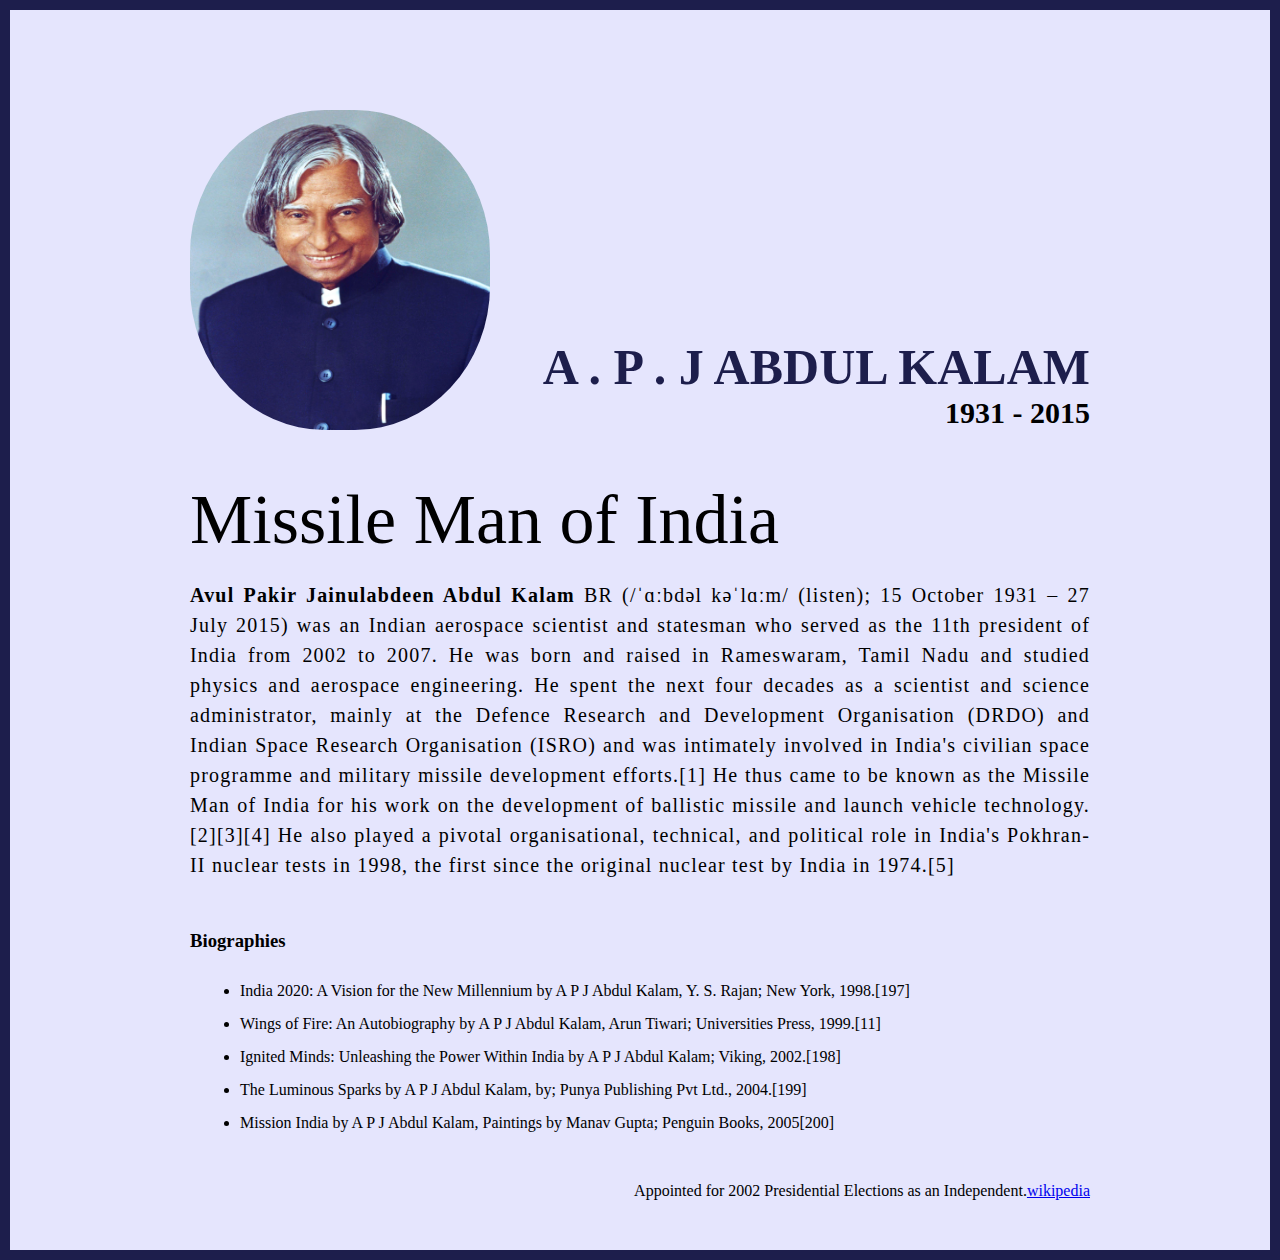
<file: Project 1/index.html>
<!DOCTYPE html>
<html lang="en">

<head>
    <meta charset="UTF-8">
    <meta name="viewport" content="width=device-width, initial-scale=1.0">
    <title>The Tribute Website | A.P.J Abdul Kalam</title>
    <link rel="stylesheet" href="style.css">
</head>

<body>
    <div class="container">
        <div class="content">
            <section class="top_section">
                <div class="image_container">
                    <img src="../Project 1/images/APJ.jpg" alt="APJ">
                </div>
                <div>
                    <h1>A . P . J Abdul Kalam</h1>
                    <h4>1931 - 2015</h4>
                </div>
            </section>
            <section class="about_section">
                <h2>Missile Man of India</h2>
                <p><B>Avul Pakir Jainulabdeen Abdul Kalam </B>BR (/ˈɑːbdəl kəˈlɑːm/ (listen); 15 October 1931 – 27 July
                    2015)
                    was an Indian aerospace scientist and statesman who served as the 11th president of India from 2002
                    to 2007. He was born and raised in Rameswaram, Tamil Nadu and studied physics and aerospace
                    engineering. He spent the next four decades as a scientist and science administrator, mainly at the
                    Defence Research and Development Organisation (DRDO) and Indian Space Research Organisation (ISRO)
                    and was intimately involved in India's civilian space programme and military missile development
                    efforts.[1] He thus came to be known as the Missile Man of India for his work on the development of
                    ballistic missile and launch vehicle technology.[2][3][4] He also played a pivotal organisational,
                    technical, and political role in India's Pokhran-II nuclear tests in 1998, the first since the
                    original nuclear test by India in 1974.[5]</p>
            </section>
            <section class="biography_section">
                <h3>Biographies</h3>
                <ul>
                    <li>India 2020: A Vision for the New Millennium by A P J Abdul Kalam, Y. S. Rajan; New York,
                        1998.[197]</li>
                    <li>Wings of Fire: An Autobiography by A P J Abdul Kalam, Arun Tiwari; Universities Press, 1999.[11]
                    </li>
                    <li>Ignited Minds: Unleashing the Power Within India by A P J Abdul Kalam; Viking, 2002.[198]</li>
                    <li>The Luminous Sparks by A P J Abdul Kalam, by; Punya Publishing Pvt Ltd., 2004.[199]</li>
                    <li>Mission India by A P J Abdul Kalam, Paintings by Manav Gupta; Penguin Books, 2005[200]</li>
                </ul>
            </section>
            <footer> <p>Appointed for 2002 Presidential Elections as an Independent.<a href="https://en.wikipedia.org/wiki/A._P._J._Abdul_Kalam">wikipedia</a></p></footer>
        </div>
    </div>
</body>

</html>
</file>
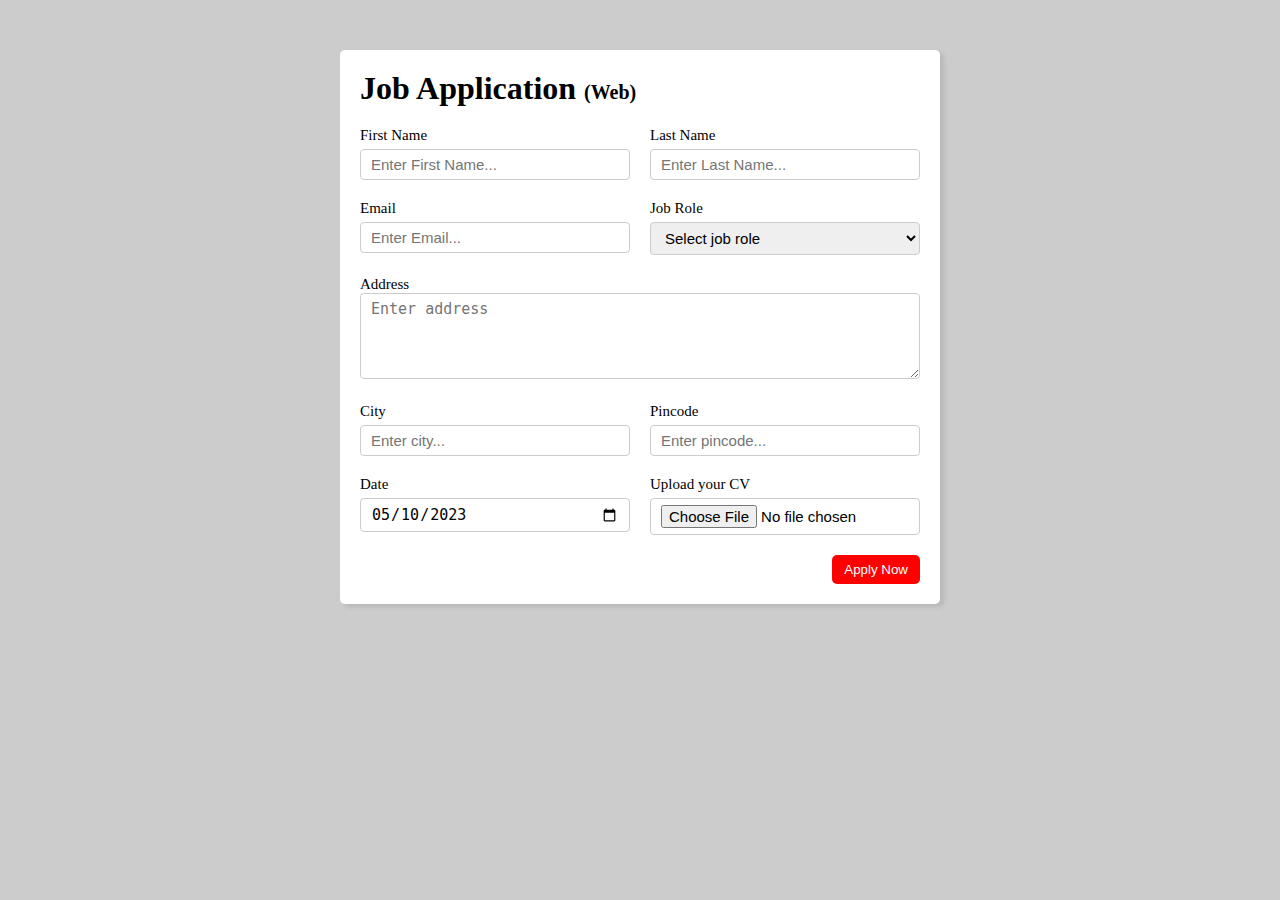
<file: Project 2/index.html>
<!DOCTYPE html>
<html lang="en">

<head>
    <meta charset="UTF-8">
    <meta name="viewport" content="width=device-width, initial-scale=1.0">
    <title>Job Application Form</title>
    <link rel="stylesheet" href="style.css">
</head>

<body>
    <div class="container">
        <div class="apply_box">
            <h1>Job Application <span class="title_small">(Web)</span></h1>

            <form action="">
                <div class="form_container">
                    <div class="form_control">
                        <label for="first_name">First Name</label>
                        <input id="first_name" name="first_name" placeholder="Enter First Name..." />
                    </div>
                    <div class="form_control">
                        <label for="last_name">Last Name</label>
                        <input id="last_name" name="last_name" placeholder="Enter Last Name..." />
                    </div>

                    <div class="form_control">
                        <label for="email">Email</label>
                        <input type="email" id="email" name="email" placeholder="Enter Email..." />
                    </div>

                    <div class="form_control">
                        <label for="job_role">Job Role</label>
                        <select id="job_role" name="job_role">
                            <option value="">Select job role</option>
                            <option value="frontend">Frontend Developer</option>
                            <option value="backend">Backend Developer</option>
                            <option value="fullstack">Full Stack Developer</option>
                            <option value="ui_ux">UI UX Developer</option>
                        </select>
                    </div>

                    <div class="textarea_control">
                        <label for="address">Address</label>
                        <textarea id="address" name="address" rows="4" cols="50" placeholder="Enter address"></textarea>
                    </div>

                    <div class="form_control">
                        <label for="city">City</label>
                        <input id="city" name="city" placeholder="Enter city..." />
                    </div>

                    <div class="form_control">
                        <label for="pincode">Pincode</label>
                        <input id="pincode" type="number" name="pincode" placeholder="Enter pincode..." />
                    </div>

                    <div class="form_control">
                        <label for="date">Date</label>
                        <input id="date" type="date" name="date" value="2023-05-10"/>
                    </div>

                    <div class="form_control">
                        <label for="upload">Upload your CV</label>
                        <input id="upload" type="file" name="upload" />
                    </div>
                </div>

                <div class="button_container">
                    <button type="submit">Apply Now</button>
                </div>
            </form>
        </div>
    </div>
</body>

</html>
</file>
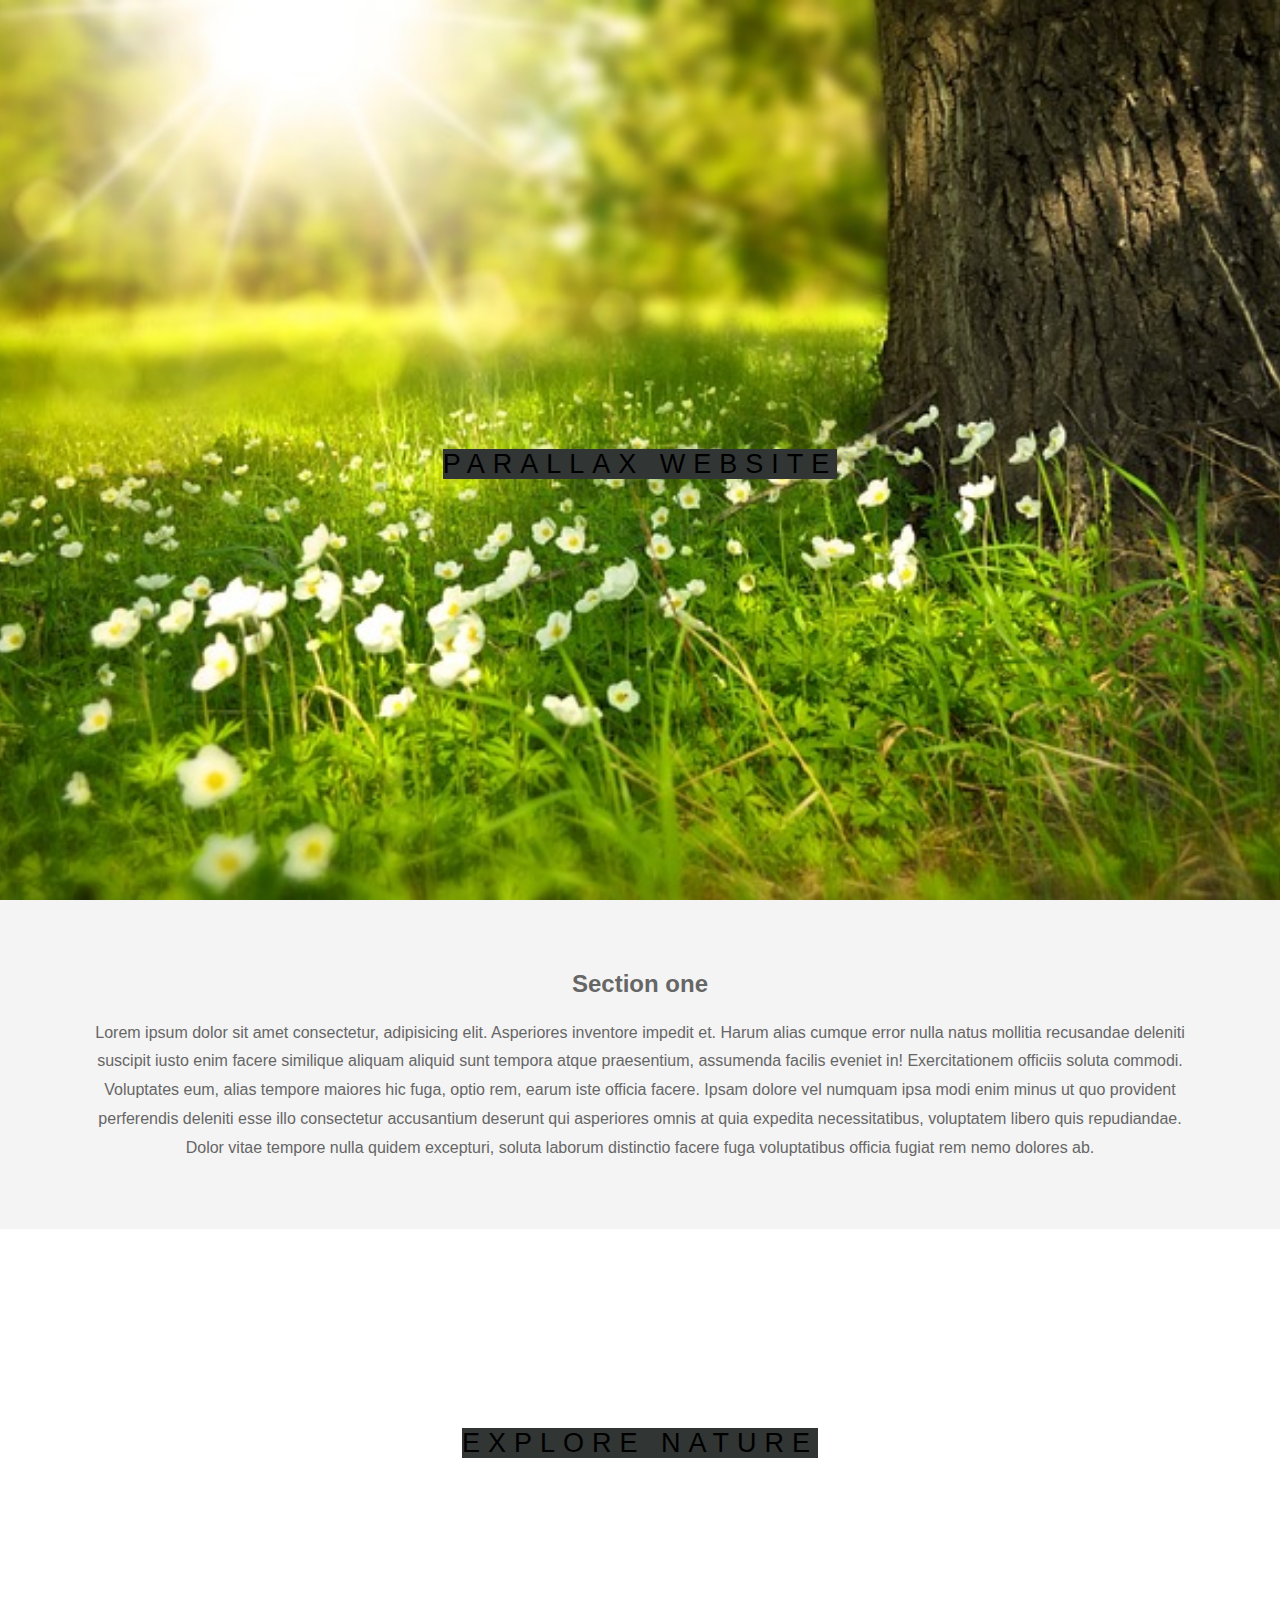
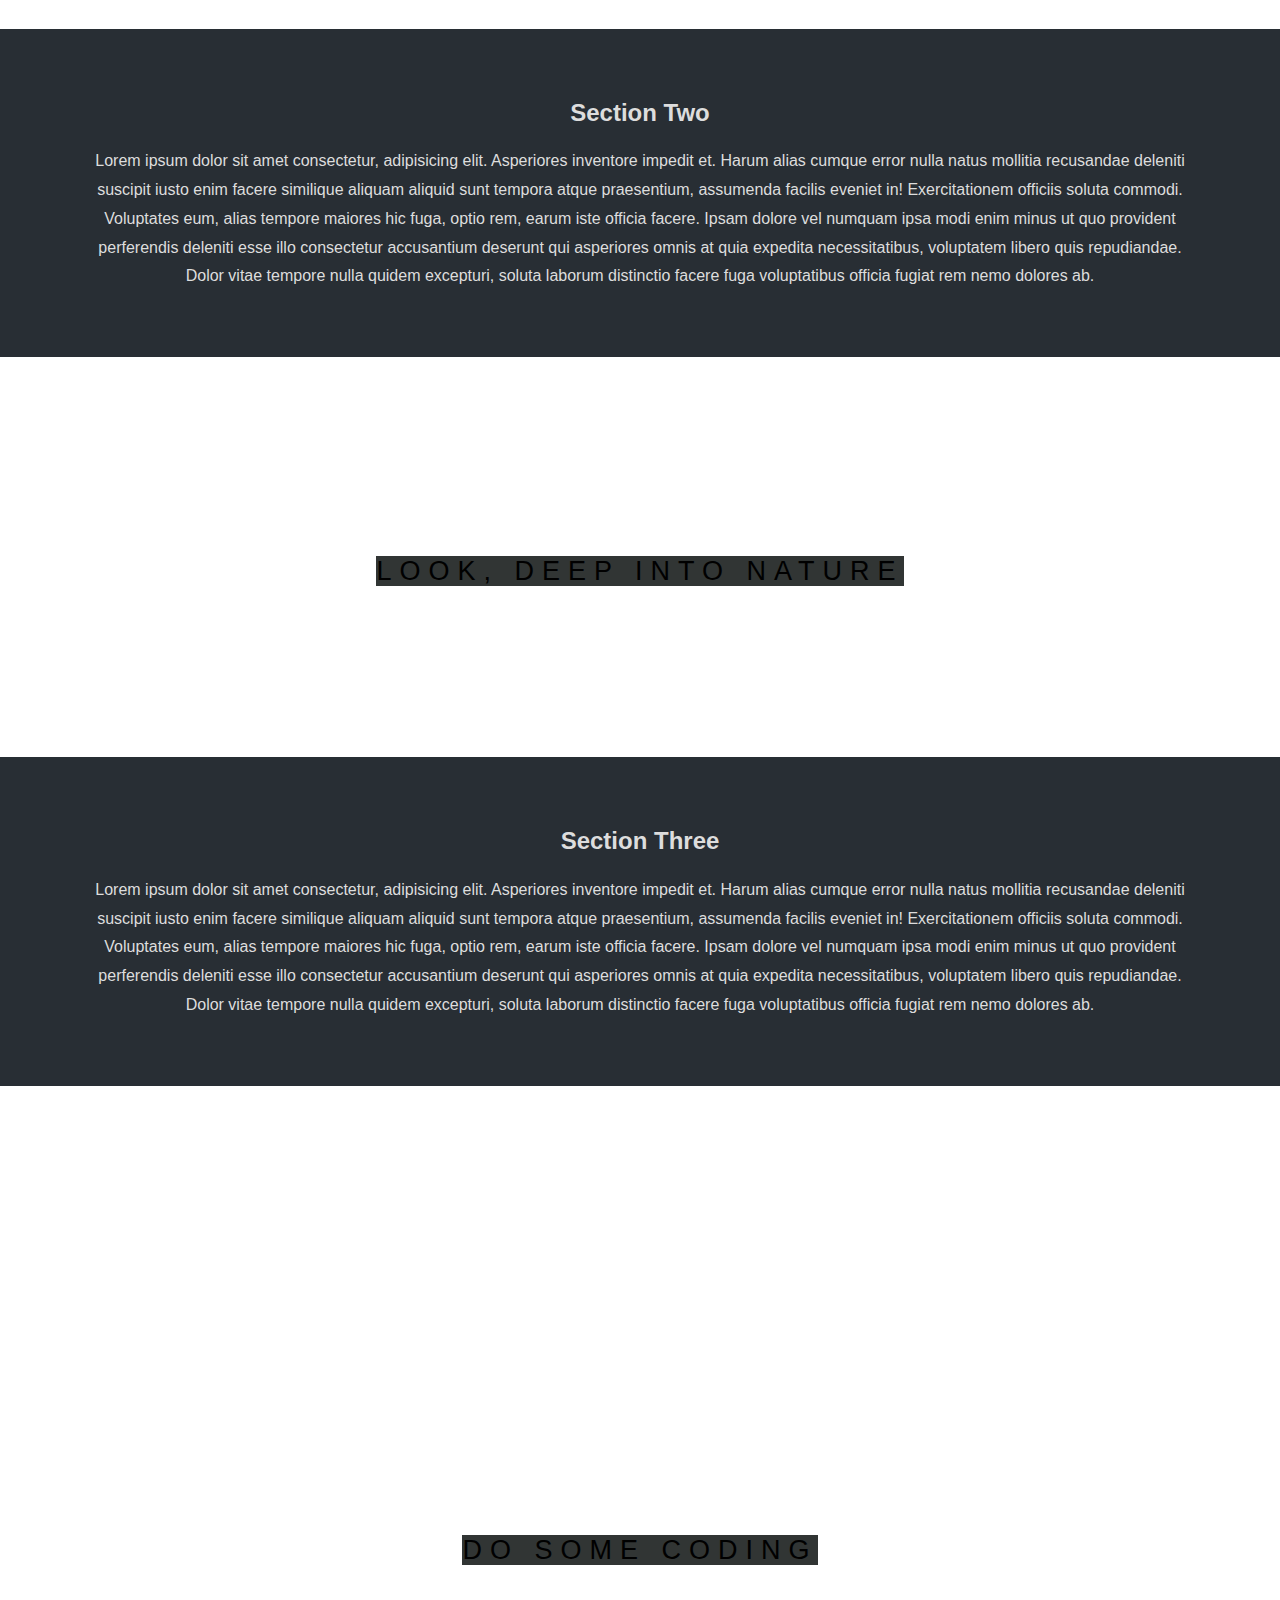
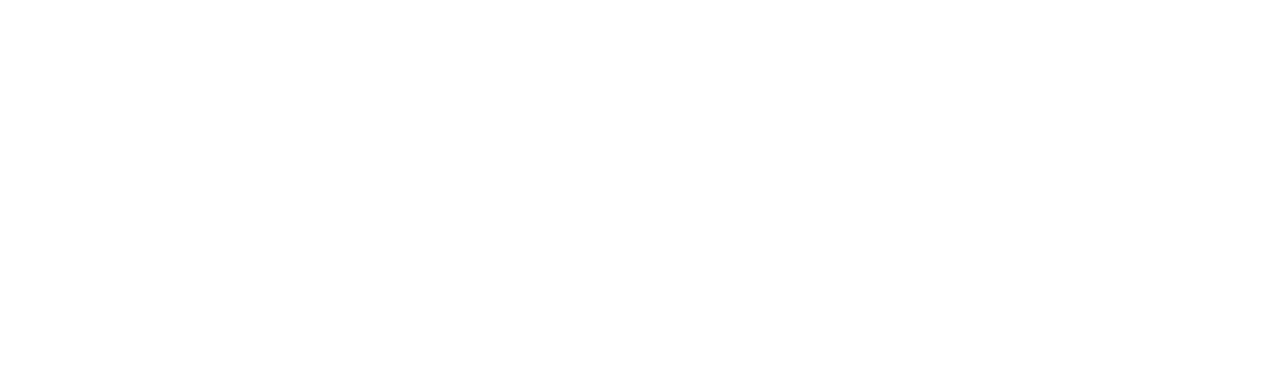
<file: Project 3/index.html>
<!DOCTYPE html>
<html lang="en">

<head>
    <meta charset="UTF-8">
    <meta name="viewport" content="width=device-width, initial-scale=1.0">
    <title>Parallax Website</title>
    <link rel="stylesheet" href="style.css">
</head>

<body>
    <section class="pimg1">
        <div class="ptext">
            <span class="textBg">
                Parallax Website
            </span>
        </div>
    </section>
    <section class="section section-light">
        <h2>Section one</h2>
        <p>Lorem ipsum dolor sit amet consectetur, adipisicing elit. Asperiores inventore impedit et. Harum alias cumque
            error nulla natus mollitia recusandae deleniti suscipit iusto enim facere similique aliquam aliquid sunt
            tempora atque praesentium, assumenda facilis eveniet in! Exercitationem officiis soluta commodi. Voluptates
            eum, alias tempore maiores hic fuga, optio rem, earum iste officia facere. Ipsam dolore vel numquam ipsa
            modi enim minus ut quo provident perferendis deleniti esse illo consectetur accusantium deserunt qui
            asperiores omnis at quia expedita necessitatibus, voluptatem libero quis repudiandae. Dolor vitae tempore
            nulla quidem excepturi, soluta laborum distinctio facere fuga voluptatibus officia fugiat rem nemo dolores
            ab.

        </p>
    </section>

    <section class="pimg2">
        <div class="ptext">
            <span class="textBg">
                Explore Nature
            </span>
        </div>
    </section>

    <section class="section section-dark">
        <h2>Section Two</h2>
        <p>Lorem ipsum dolor sit amet consectetur, adipisicing elit. Asperiores inventore impedit et. Harum alias cumque
            error nulla natus mollitia recusandae deleniti suscipit iusto enim facere similique aliquam aliquid sunt
            tempora atque praesentium, assumenda facilis eveniet in! Exercitationem officiis soluta commodi. Voluptates
            eum, alias tempore maiores hic fuga, optio rem, earum iste officia facere. Ipsam dolore vel numquam ipsa
            modi enim minus ut quo provident perferendis deleniti esse illo consectetur accusantium deserunt qui
            asperiores omnis at quia expedita necessitatibus, voluptatem libero quis repudiandae. Dolor vitae tempore
            nulla quidem excepturi, soluta laborum distinctio facere fuga voluptatibus officia fugiat rem nemo dolores
            ab.

        </p>
    </section>

    <section class="pimg3">
        <div class="ptext">
            <span class="textBg">
                Look, Deep into Nature 
            </span>
        </div>
    </section>

    <section class="section section-dark">
        <h2>Section Three</h2>
        <p>Lorem ipsum dolor sit amet consectetur, adipisicing elit. Asperiores inventore impedit et. Harum alias cumque
            error nulla natus mollitia recusandae deleniti suscipit iusto enim facere similique aliquam aliquid sunt
            tempora atque praesentium, assumenda facilis eveniet in! Exercitationem officiis soluta commodi. Voluptates
            eum, alias tempore maiores hic fuga, optio rem, earum iste officia facere. Ipsam dolore vel numquam ipsa
            modi enim minus ut quo provident perferendis deleniti esse illo consectetur accusantium deserunt qui
            asperiores omnis at quia expedita necessitatibus, voluptatem libero quis repudiandae. Dolor vitae tempore
            nulla quidem excepturi, soluta laborum distinctio facere fuga voluptatibus officia fugiat rem nemo dolores
            ab.

        </p>
    </section>

    <section class="pimg1">
        <div class="ptext">
            <span class="textBg">
                Do Some Coding
            </span>
        </div>
    </section>
</body>

</html>
</file>
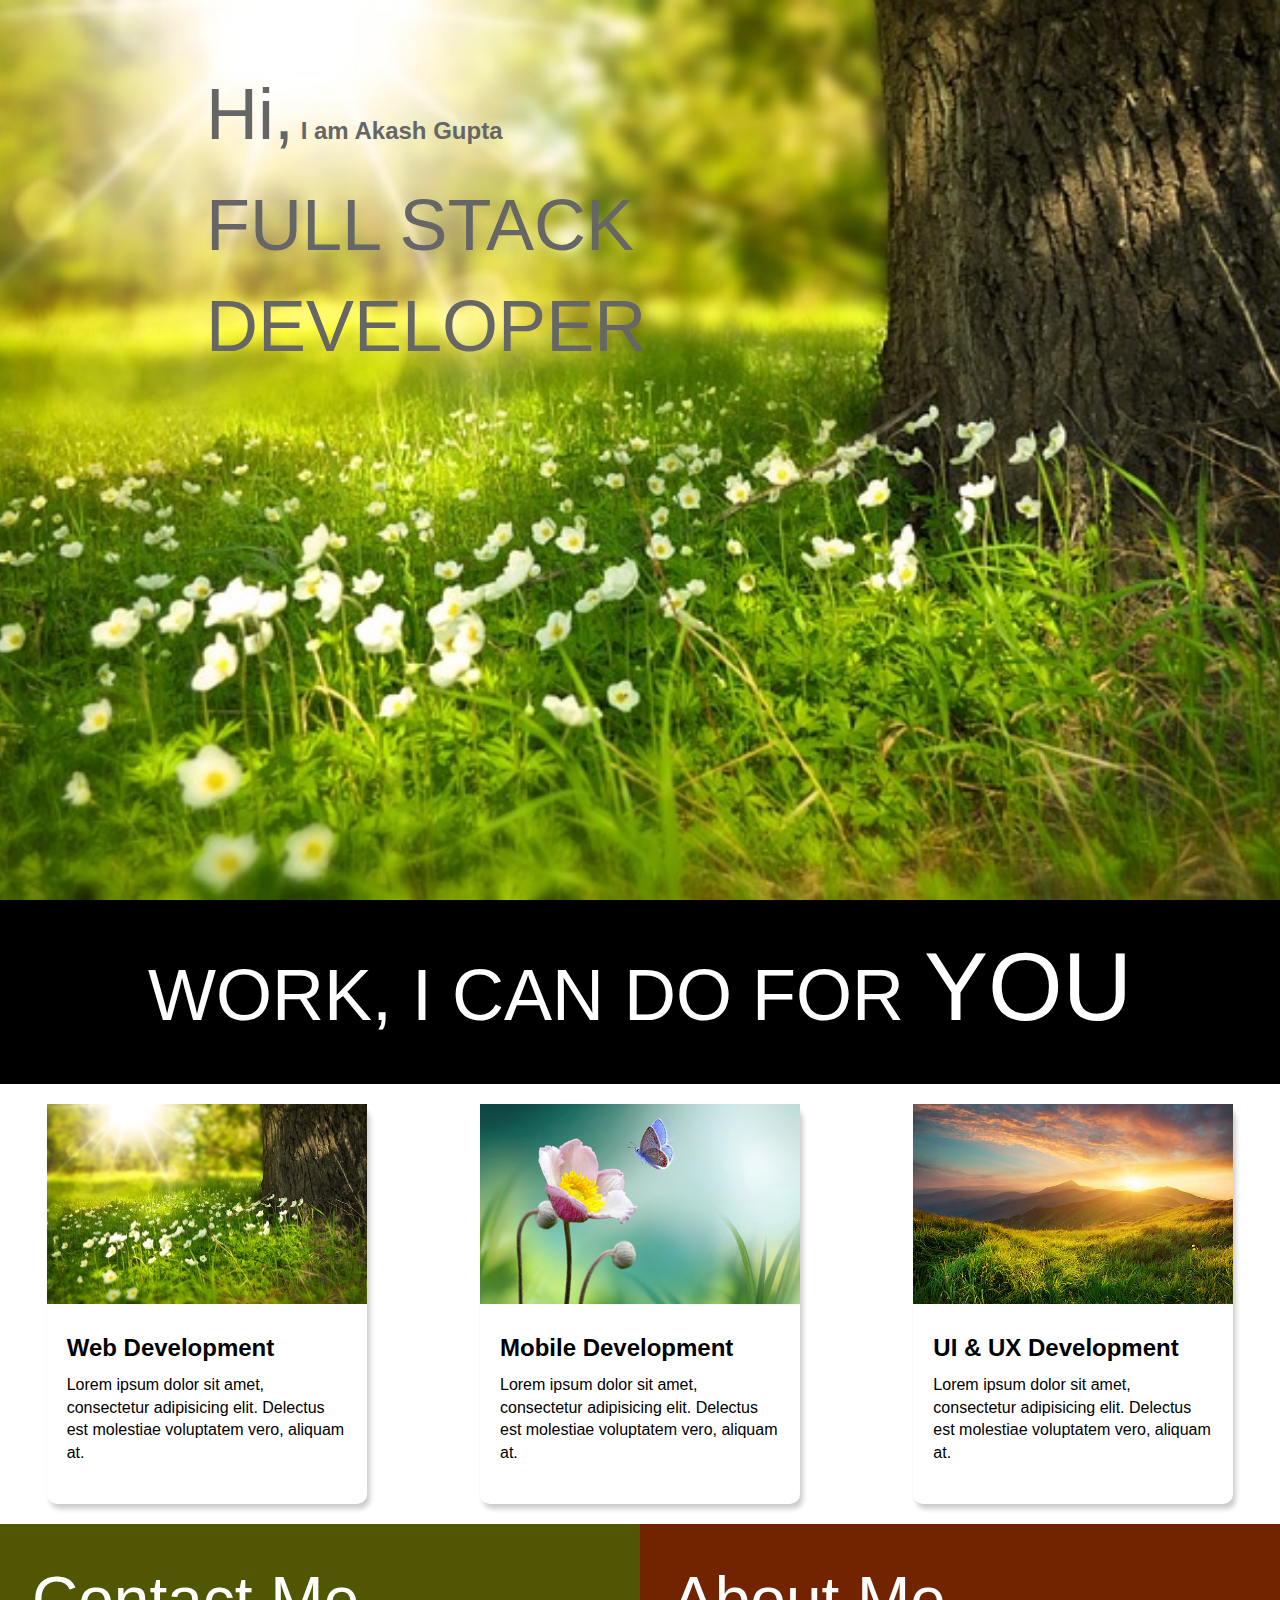
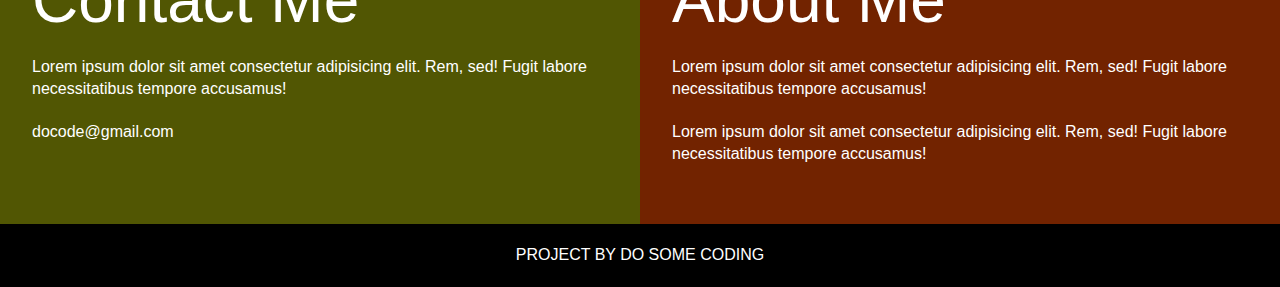
<file: Project 4/index.html>
<!DOCTYPE html>
<html lang="en">

<head>
    <meta charset="UTF-8">
    <meta name="viewport" content="width=device-width, initial-scale=1.0">
    <title>Developer | Landing Page</title>
    <link rel="stylesheet" href="style.css">
</head>

<body>
    <section class="hero_section">
        <div class="text_container">
            <h2><span class="lg_text">Hi,</span> I am Akash Gupta</h2>
            <h1 class="lg_text">FULL STACK DEVELOPER</h1>

        </div>
    </section>
    <section class="black_box">
        <h2>WORK, I CAN DO FOR <span>YOU</span></h2>
    </section>

    <section class="work">
        <div class="grid_item">
            <div class="card">
                <div class="image_container">
                    <img src="images/img1.jpg" alt="">
                </div>
                <div class="card_content">
                    <h2>Web Development</h2>
                    <p>Lorem ipsum dolor sit amet, consectetur adipisicing elit. Delectus est molestiae voluptatem vero,
                        aliquam at.

                    </p>
                </div>
            </div>
        </div>
        <div class="grid_item">
            <div class="card">
                <div class="image_container">
                    <img src="images/img2.jpg" alt="">
                </div>
                <div class="card_content">
                    <h2>Mobile Development</h2>
                    <p>Lorem ipsum dolor sit amet, consectetur adipisicing elit. Delectus est molestiae voluptatem vero,
                        aliquam at.

                    </p>
                </div>
            </div>
        </div>
        <div class="grid_item">
            <div class="card">
                <div class="image_container">
                    <img src="images/img3.jpg" alt="">
                </div>
                <div class="card_content">
                    <h2>UI & UX Development</h2>
                    <p>Lorem ipsum dolor sit amet, consectetur adipisicing elit. Delectus est molestiae voluptatem vero,
                        aliquam at.

                    </p>
                </div>
            </div>
        </div>





    </section>

    <section class="bottom_section">
        <div class="contact">
            <h2>Contact Me</h2>
            <p>Lorem ipsum dolor sit amet consectetur adipisicing elit. Rem, sed! Fugit labore necessitatibus tempore
                accusamus!</p>
                <p>docode@gmail.com</p>
        </div>
        <div class="about">
            <h2>About Me</h2>
            <p>Lorem ipsum dolor sit amet consectetur adipisicing elit. Rem, sed! Fugit labore necessitatibus tempore
                accusamus!</p>
                <p>Lorem ipsum dolor sit amet consectetur adipisicing elit. Rem, sed! Fugit labore necessitatibus tempore
                    accusamus!</p>
        </div>
    </section>

    <footer>
        Project By do some coding
    </footer>
</body>

</html>
</file>
<file: Project 1/style.css>
*{
    margin: 0;
    padding: 0;
    box-sizing: border-box;
}

.container{
    background-color: #e5e5fd;
    min-height: 100vh;
    border: 10px solid #1d1e4c;
}

.content{
    max-width: 900px;
    margin: 0 auto;
}

.top_section{
    margin-top: 100px;
    display: flex;
    justify-content: space-between;
    align-items: flex-end;
}

.top_section h1{
    font-size: 50px;
    font-weight: bold;
    color: #1d1e4c;
    text-transform: uppercase;

}

.top_section h4{
    font-size: 30px;
    text-align: end;
}

.image_container{
    border-radius: 45%;
    overflow: hidden;
}

.image_container, img{
    width: 300px;
    height: 320px;
}

.about_section{
    margin-top:50px;
}

.about_section h2{
    font-size: 70px;
    font-weight: 400;
    margin-bottom: 20px;
}

.about_section p{
    font-size: 20px;
    line-height: 30px;
    letter-spacing: 1.2px;
    text-align: justify;
}

.biography_section{
    margin: 50px 0;
}

.biography_section h3{
    margin-bottom: 30px;
}

.biography_section ul{
    margin-left: 50px;
}

.biography_section li{
    margin-bottom: 15px;
}

footer{
    margin: 50px 0;
}

footer p{
    text-align: end;
}
</file>
<file: Project 2/style.css>
*{
    margin: 0;
    padding: 0;
    box-sizing: border-box;
}

body{
    background-color: #ccc;
}

.container{
    max-width: 900px;
    margin: 0 auto;
}

.apply_box{
    max-width: 600px;
    padding: 20px;
    margin: 0 auto;
    background-color: white;
    margin-top: 50px;
    box-shadow: 4px 3px 5px rgba(1, 1, 1, 0.1);
    border-radius: 5px;
}

.title_small{
 font-size: 20px;   
}


.form_container{
    margin-top: 20px;
    display: grid;
    grid-template-columns: repeat(auto-fit, minmax(200px, 1fr));
    gap: 20px;
}

.form_control{
    display: flex;
    flex-direction: column;
}

label{
    font-size: 15px;
    margin-bottom: 5px;
}

input,select,textarea{
    padding: 6px 10px;
    border: 1px solid #ccc;
    border-radius: 4px;
    font-size: 15px;
}

input:focus{
    outline-color: red;
}

.button_container{
    display: flex;
    justify-content: flex-end;
    margin-top: 20px;
}

button{
    background-color: red;
    border: transparent solid 2px;
    padding: 5px 10px;
    color: white;
    border-radius: 5px;
    transition: 0.3s ease-in;
}

button:hover{
    background-color: #ccc;
    border: 2px solid red;
    color: black;
    transition: 0.3s ease-out;
    cursor: pointer;
}

.textarea_control{
    grid-column: 1 / span 2;
}

.textarea_control textarea{
    width: 100%;
}

@media (max-width: 460px){
    .textarea_control{
        grid-column: 1 / span 1;
    }
}
</file>
<file: Project 3/style.css>
html, body{
    height: 100%;
    margin: 0;
    font-size: 16px;
    font-family: "Lato" , sans-serif;
    font-weight: 400;
    line-height: 1.8em;
    color: #666;
}

.pimg1{
    background-image: url(images/img1.jpg);
    min-height: 100%;
    
}

.pimg2{
    background-image: url(images/img2.jpg);
    min-height: 400px;
    
}

.pimg3{
    background-image: url(images/img3.jpg);
    min-height: 400px;
    
}

.pimg1,
.pimg2,
.pimg3{
    position: relative;
    background-position: center;
    background-size: cover;
    background-repeat: no-repeat;
    background-attachment: fixed;
}

.ptext{
    position: absolute;
    top: 50%;
    width: 100%;
    text-align: center;
    color: black;
    font-size: 27px;
    letter-spacing: 8px;
    text-transform: uppercase;
}

.textBg{
    background-color: #313534;
}

.section{
    padding: 50px 80px;
    text-align: center;
   
}

.section-light{
    background-color: #f4f4f4;
    color: #666;
}

.section-dark{
    background-color: #282e34;
    color: #ddd;
}
</file>
<file: Project 4/style.css>
*{
    @import url('https://fonts.googleapis.com/css2?family=Open+Sans:wght@300;400;500;600;700;800&family=Roboto:ital,wght@0,100;0,300;0,400;0,500;0,700;0,900;1,100;1,300;1,400;1,500;1,700;1,900&display=swap');

    margin: 0;
    padding: 0;
    box-sizing: border-box;
}

body,html{
    font-family: 'Roboto', sans-serif;
line-height: 1.4;
font-weight: 300;
}

.hero_section{
    background-image: url(images/img1.jpg);
    min-height: 100vh;
    background-repeat: no-repeat;
    background-position: center;
    background-size: cover;
}

.text_container{
    color:#666;
    max-width: 900px;
    margin: 0 auto;
    padding-top: 64px;
    padding-left: 16px;
}

.lg_text{
    font-size: 72px;
    font-weight: 400;
}

.black_box{
    background-color: #000;
    padding: 20px;
}

.black_box h2{
    font-weight: 300;
    font-size: 72px;
    color: white;
    text-align: center;
}

.black_box h2 span{
    font-weight: 400;
    font-size: 96px;
}

.work{
    display: grid;
    gap: 20px;
    grid-template-columns: repeat(auto-fit, minmax(320px, 1fr));
    margin: 20px 0;

}

.card{
    max-width: 320px;
    height: 400px;
    border-radius: 10px;
    box-shadow: 3px 5px 5px rgba(1,1,1,0.2);
    transition: 0.2s ease-in-out;
}

.card:hover{
    transform: scale(1.04);
    box-shadow: 3px 5px 5px rgba(1,1,1,0.3); 
    transition: 0.2s ease-in-out;
}

img{
    width: 320px;
    height: 200px;
}
.grid_item{
    display: flex;
    justify-content: center;
    align-items: center;
}

.card_content{
    padding: 20px;
}

.card_content, h2{
    margin-bottom: 10px;
}

.bottom_section{
    display: flex;
}

.contact{
background-color: #515603;
}

.about{
background-color: #722300;
}

.contact, .about{
    min-height: 300px;
    padding: 32px;
    color: white;
}

.contact h2, .about h2{
    font-weight: 300;
    font-size: 64px;
}

.contact p, .about p{
    margin-bottom: 20px;
}

footer{
    text-align: center;
    text-transform: uppercase;
    background-color: #000;
    padding: 20px;
    color: white;
}

@media (max-width:786px){
    .hero_section{
        min-height: 50vh;
    }
    .text_container{
        padding: 10px 0;
        text-align: center;
    }
    .lg_text{
        font-size: 32px;
    }
    .black_box h2{
        font-size: 24px;
    }
    .black_box h2 span{
        font-weight: 400;
        font-size: 32px;
    }
    .bottom_section{
        flex-direction: column;
    }
    h1{
        font-size: 32px;
    }
    .contact h2, .about h2{
        font-size: 32px;
    }
}
</file>
